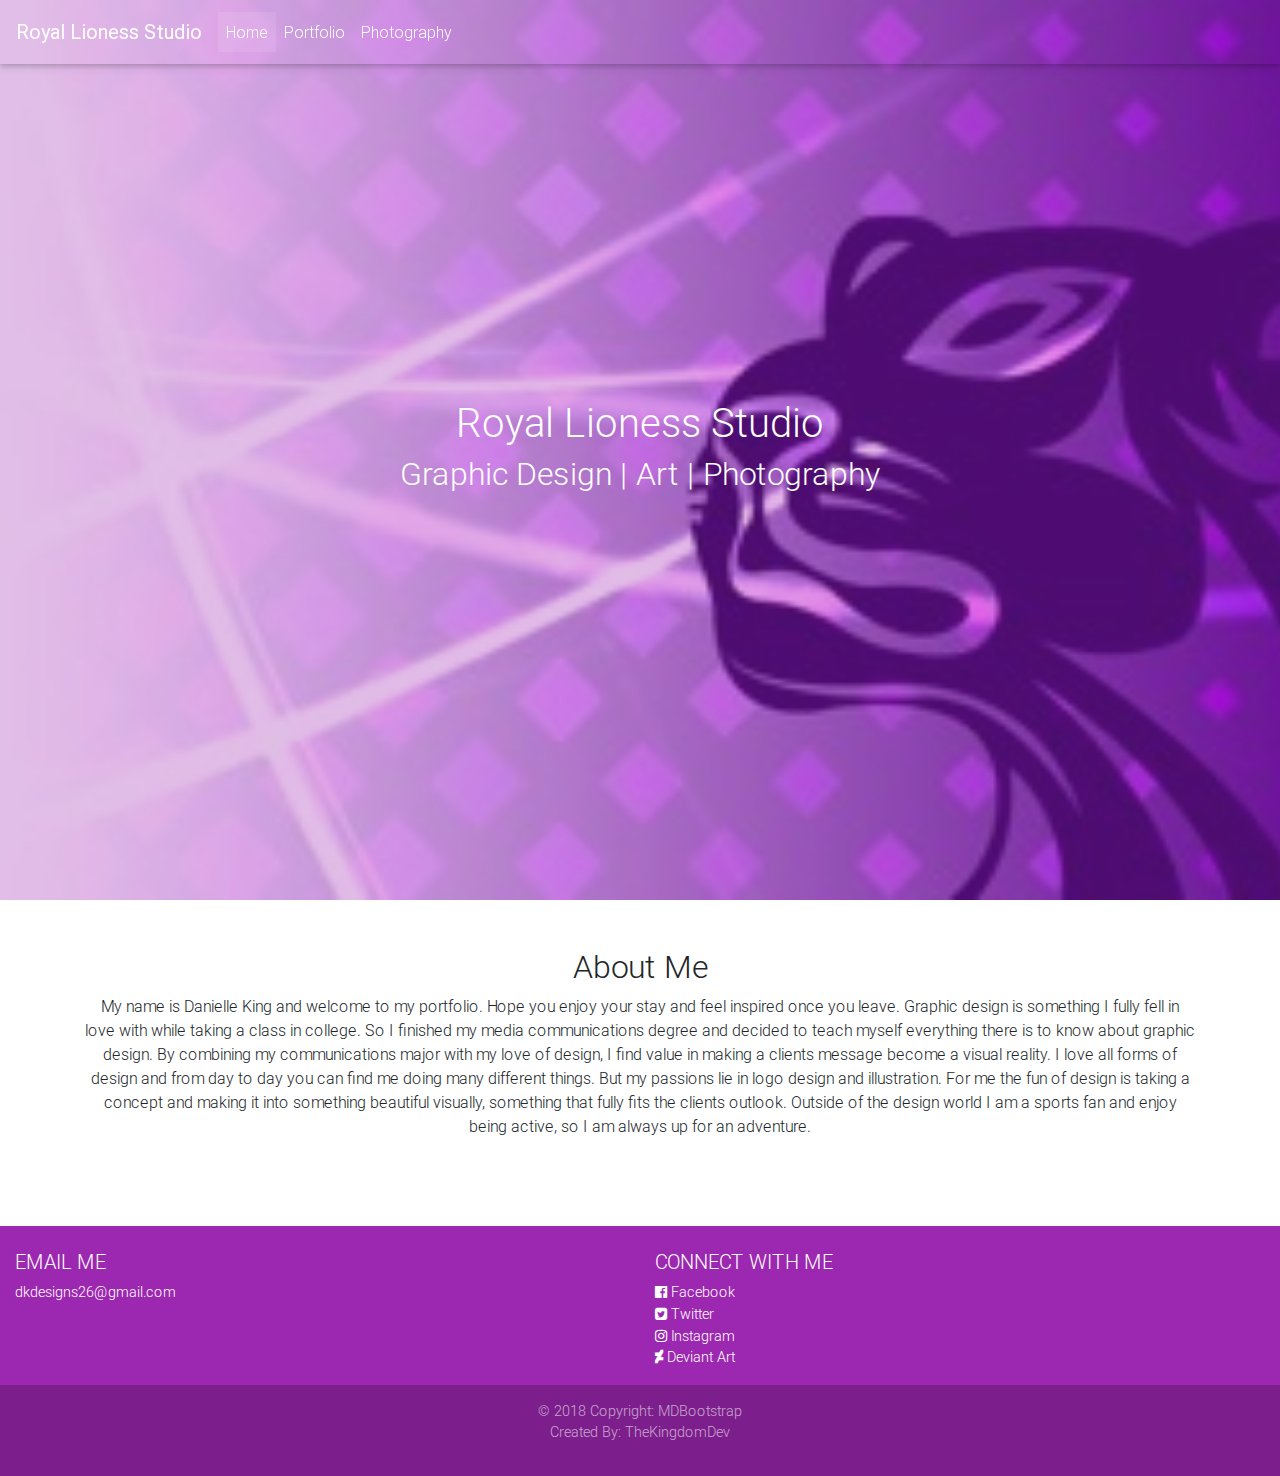
<file: index.html>
<!DOCTYPE html>
<html lang="en">

<head>
    <meta charset="utf-8">
    <meta name="viewport" content="width=device-width, initial-scale=1, shrink-to-fit=no">
    <meta http-equiv="x-ua-compatible" content="ie=edge">
    <title>Royal Lioness Studio</title>
    <!-- Font Awesome -->
    <link rel="stylesheet" href="https://maxcdn.bootstrapcdn.com/font-awesome/4.7.0/css/font-awesome.min.css">
    <!-- Bootstrap core CSS -->
    <link href="css/bootstrap.min.css" rel="stylesheet">
    <!-- Material Design Bootstrap -->
    <link href="css/mdb.min.css" rel="stylesheet">
    <!-- Your custom styles (optional) -->
    <link href="css/style.css" rel="stylesheet">
</head>

<body>

<html lang="en" class="full-height">
        
        <!--Main Navigation-->
        <header>
        
            <nav class="navbar fixed-top navbar-expand-lg navbar-dark scrolling-navbar">
                <a class="navbar-brand" href="index.html"><strong>Royal Lioness Studio</strong></a>
                <button class="navbar-toggler" type="button" data-toggle="collapse" data-target="#navbarSupportedContent" aria-controls="navbarSupportedContent" aria-expanded="false" aria-label="Toggle navigation">
                    <span class="navbar-toggler-icon"></span>
                </button>
                <div class="collapse navbar-collapse" id="navbarSupportedContent">
                    <ul class="navbar-nav mr-auto">
                        <li class="nav-item active">
                            <a class="nav-link" href="index.html">Home</a>
                        </li>
                        <li class="nav-item">
                            <a class="nav-link" href="portfolio.html">Portfolio</a>
                        </li>
                        <li class="nav-item">
                            <a class="nav-link" href="photography.html">Photography</a>
                        </li>
                    </ul>
                </div>
            </nav>
        
            <div class="view intro-2" style="">
                <div class="full-bg-img">
                    <div class="mask rgba-purple-light flex-center">
                        <div class="container text-center white-text wow fadeInUp">
                            <h1>Royal Lioness Studio</h1>
                            <h2>Graphic Design | Art | Photography</h2>
                        </div>
                    </div>
                </div>
            </div>
        
        </header>
        <!--Main Navigation-->
        
        <!--Main Layout-->
        <main class="text-center py-5">
        
            <div class="container">
                <div class="row">
                    <div class="col-md-12">
                        <h2>About Me</h2>

                        <p class='about-body'>My name is Danielle King and welcome to my portfolio. Hope you enjoy your stay and feel inspired once you leave. Graphic design is something I fully fell in love with while taking a class in college. So I finished my media communications degree and decided to teach myself everything there is to know about graphic design. By combining my communications major with my love of design, I find value in making a clients message become a visual reality. I love all forms of design and from day to day you can find me doing many different things. But my passions lie in logo design and illustration. For me the fun of design is taking a concept and making it into something beautiful visually, something that fully fits the clients outlook. Outside of the design world I am a sports fan and enjoy being active, so I am always up for an adventure. </p>
        
                    </div>
                </div>
            </div>
        
        </main>
        <!--Main Layout-->


<!--Footer-->
<footer class="page-footer font-small purple pt-4 mt-4">
        
            <!--Footer Links-->
            <div class="container-fluid text-center text-md-left">
                <div class="row">
        
                    <!--First column-->
                    <div class="col-md-6">
                        <h5 class="text-uppercase">Email Me</h5>
                        <p>dkdesigns26@gmail.com</p>
                    </div>
                    <!--/.First column-->
        
                    <!--Second column-->
                    <div class="col-md-6">
                        <h5 class="text-uppercase">Connect With Me</h5>
                        <ul class="list-unstyled">
                            <li>
                                <i class="fa fa-facebook-official" aria-hidden="true"></i>
                                <a href="#!">Facebook</a>
                            </li>
                            <li>
                                <i class="fa fa-twitter-square" aria-hidden="true"></i>
                                <a href="#!">Twitter</a>
                            </li>
                            <li>
                                <i class="fa fa-instagram" aria-hidden="true"></i>
                                <a href="#!">Instagram</a>
                            </li>
                            <li>
                                <i class="fa fa-deviantart" aria-hidden="true"></i>
                                <a href="#!">Deviant Art</a>
                            </li>
                        </ul>
                    </div>
                    <!--/.Second column-->
                </div>
            </div>
            <!--/.Footer Links-->
        
            <!--Copyright-->
            <div class="footer-copyright py-3 text-center">
                    © 2018 Copyright: MDBootstrap
                    <p>Created By: TheKingdomDev</p>
                </div>
            <!--/.Copyright-->
        
        </footer>
        <!--/.Footer-->
                              
        

    <!-- SCRIPTS -->
    <!-- JQuery -->
    <script type="text/javascript" src="js/jquery-3.2.1.min.js"></script>
    <!-- Bootstrap tooltips -->
    <script type="text/javascript" src="js/popper.min.js"></script>
    <!-- Bootstrap core JavaScript -->
    <script type="text/javascript" src="js/bootstrap.min.js"></script>
    <!-- MDB core JavaScript -->
    <script type="text/javascript" src="js/mdb.min.js"></script>
</body>

</html>
</file>
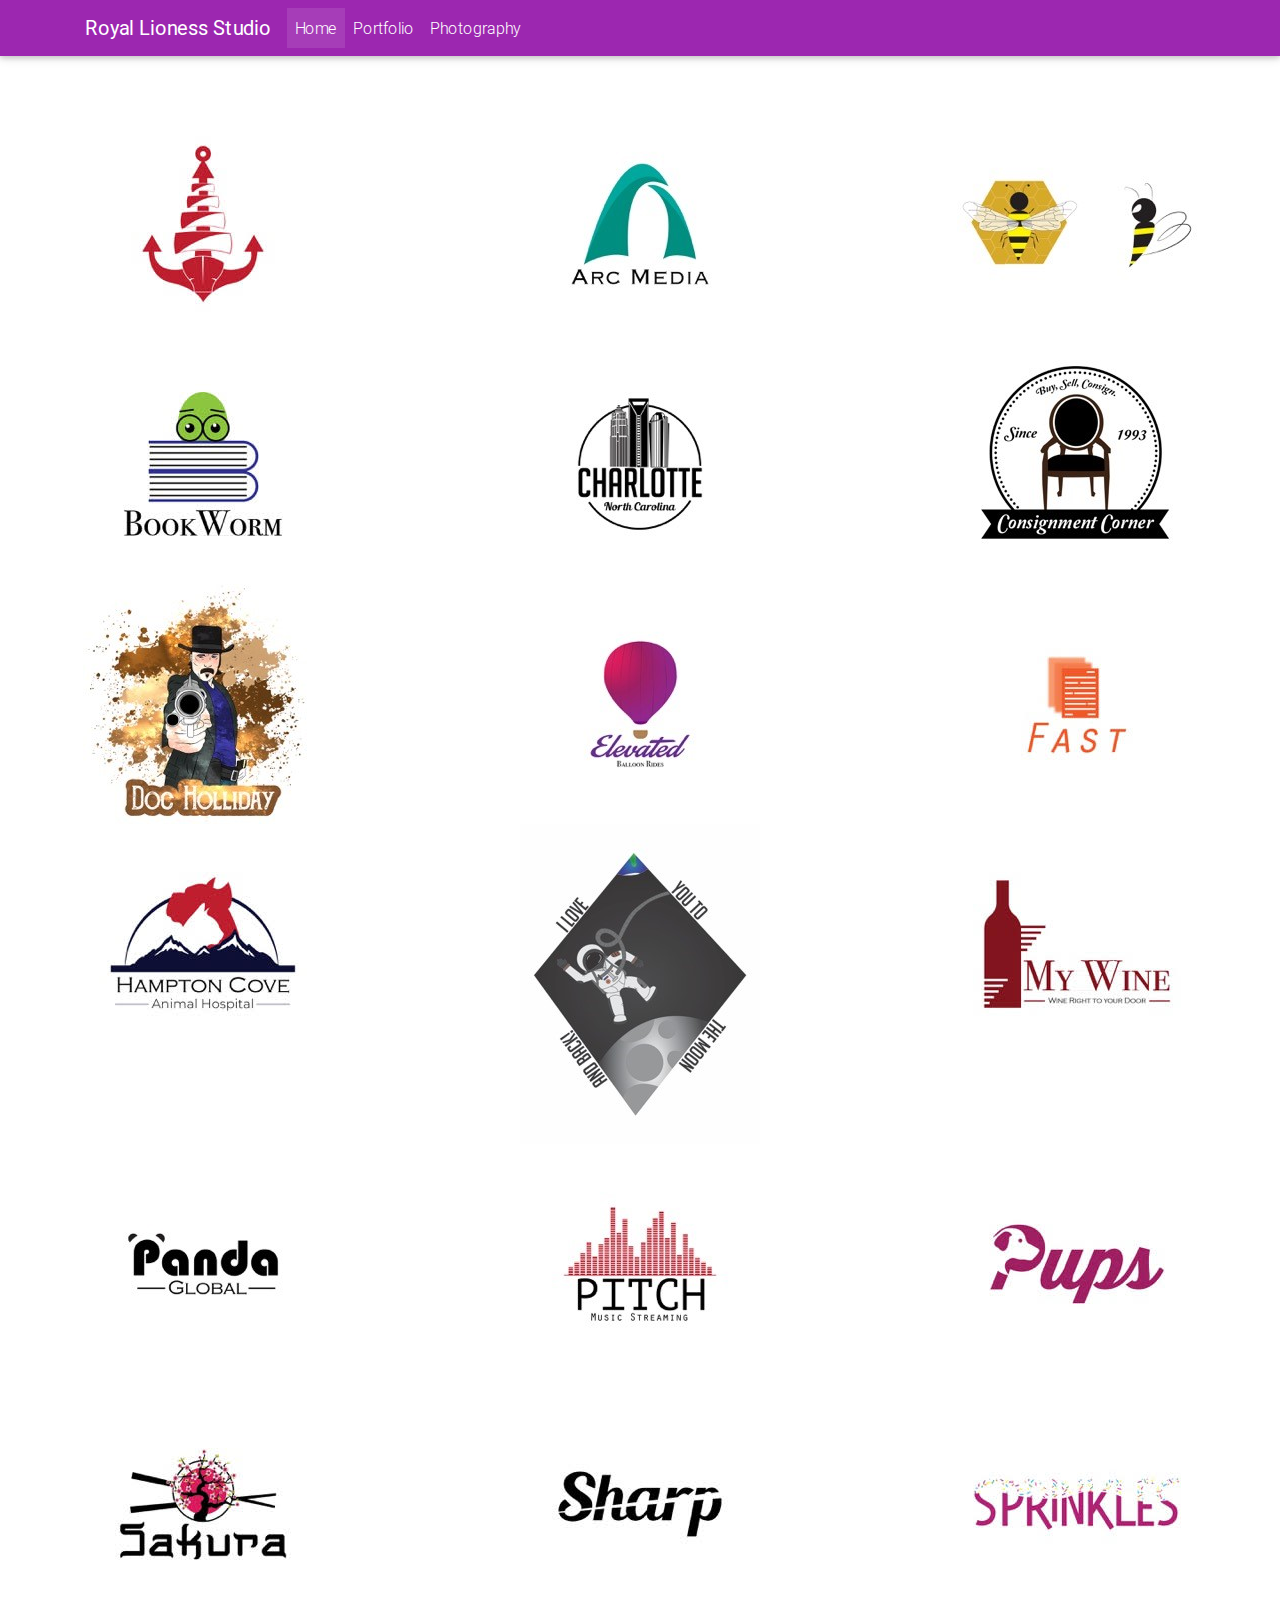
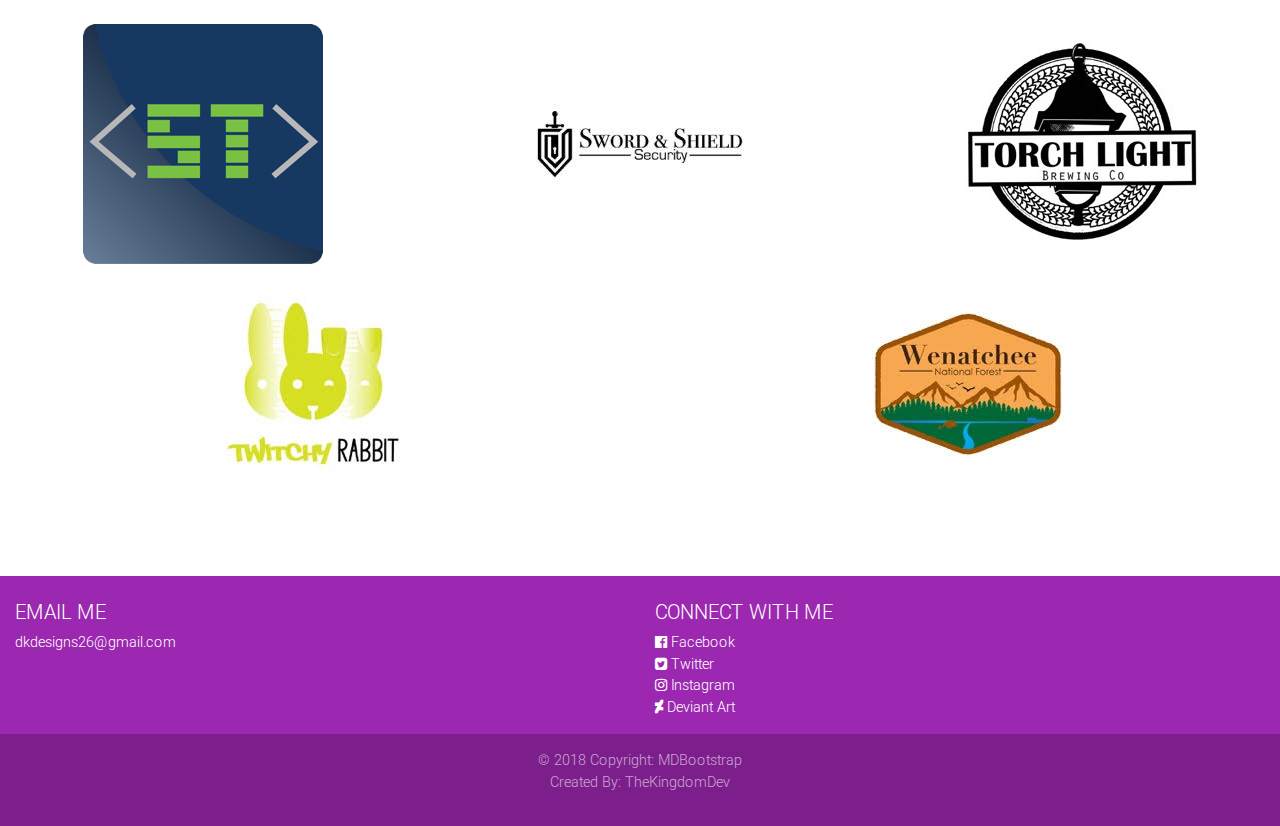
<file: portfolio.html>
<!DOCTYPE html>
<html lang="en">

<head>
    <meta charset="utf-8">
    <meta name="viewport" content="width=device-width, initial-scale=1, shrink-to-fit=no">
    <meta http-equiv="x-ua-compatible" content="ie=edge">
    <title>Royal Lioness Studio</title>
    <!-- Font Awesome -->
    <link rel="stylesheet" href="https://maxcdn.bootstrapcdn.com/font-awesome/4.7.0/css/font-awesome.min.css">
    <!-- Bootstrap core CSS -->
    <link href="css/bootstrap.min.css" rel="stylesheet">
    <!-- Material Design Bootstrap -->
    <link href="css/mdb.min.css" rel="stylesheet">
    <!-- Your custom styles (optional) -->
    <link href="css/style.css" rel="stylesheet">
</head>

<body>

<html lang="en" class="full-height">
        
        <!--Main Navigation-->
        <nav class="navbar navbar-expand-lg navbar-dark purple">
            <div class="container">
                <a class="navbar-brand" href="index.html"><strong>Royal Lioness Studio</strong></a>
                <button class="navbar-toggler" type="button" data-toggle="collapse" data-target="#navbarSupportedContent" aria-controls="navbarSupportedContent" aria-expanded="false" aria-label="Toggle navigation">
                    <span class="navbar-toggler-icon"></span>
                </button>
                <div class="collapse navbar-collapse" id="navbarSupportedContent">
                    <ul class="navbar-nav mr-auto">
                        <li class="nav-item active">
                            <a class="nav-link" href="index.html">Home</a>
                        </li>
                        <li class="nav-item">
                            <a class="nav-link" href="portfolio.html">Portfolio <span class="sr-only">(current)</span></a>
                        </li>
                        <li class="nav-item">
                            <a class="nav-link" href="photography.html">Photography</a>
                        </li>
                    </ul>
                </div>
            </div>
        </nav>
    <!--Main Navigation-->
        
        <!--Main Layout-->
        <main class="text-center py-5">
            <div class="row">
                <div class="col-md-4"><img src="img/royallionessimages/anchor.jpg" alt="anchor"></div>
                <div class="col-md-4"><img src="img/royallionessimages/arcmedia.png" alt="arcmedia"></div>
                <div class="col-md-4"><img src="img/royallionessimages/bee.png" alt="bee"></div>
            </div>
            <div class="row">
                <div class="col-md-4"><img src="img/royallionessimages/bookworm.jpg" alt="bookworm"></div>
                <div class="col-md-4"><img src="img/royallionessimages/clt.png" alt="clt"></div>
                <div class="col-md-4"><img src="img/royallionessimages/consignmentcorner.png" alt="consignmentcorner"></div>
            </div>
            <div class="row">
                <div class="col-md-4"><img src="img/royallionessimages/docholliday.png" alt="docholiday"></div>
                <div class="col-md-4"><img src="img/royallionessimages/elevated.png" alt="elevated"></div>
                <div class="col-md-4"><img src="img/royallionessimages/fast.jpg" alt="fast"></div>
            </div>
            <div class="row">
                <div class="col-md-4"><img src="img/royallionessimages/hamptoncove.jpg" alt="hamptoncove"></div>
                <div class="col-md-4"><img src="img/royallionessimages/moon.png" alt="moon"></div>
                <div class="col-md-4"><img src="img/royallionessimages/mywine.jpg" alt="mywine"></div>
            </div>
            <div class="row">
                <div class="col-md-4"><img src="img/royallionessimages/panda.png" alt="panda"></div>
                <div class="col-md-4"><img src="img/royallionessimages/pitch.png" alt="pitch"></div>
                <div class="col-md-4"><img src="img/royallionessimages/pups.jpg" alt="pups"></div>
            </div>
            <div class="row">
                <div class="col-md-4"><img src="img/royallionessimages/sakura.jpg" alt="sakura"></div>
                <div class="col-md-4"><img src="img/royallionessimages/sharp.jpg" alt="sharp"></div>
                <div class="col-md-4"><img src="img/royallionessimages/sprinkles.jpg" alt="sprinkles"></div>
            </div>
            <div class="row">
                <div class="col-md-4"><img src="img/royallionessimages/stackteam.png" alt="stackteam"></div>
                <div class="col-md-4"><img src="img/royallionessimages/sword.jpg" alt="sword"></div>
                <div class="col-md-4"><img src="img/royallionessimages/torchlight.png" alt="torchlight"></div>
            </div>
            <div class="row">
                <div class="col-md-6"><img src="img/royallionessimages/twitchy.jpg" alt="twitchy"></div>
                <div class="col-md-6"><img src="img/royallionessimages/wenatchee.jpg" alt="wenatchee"></div>
        </main>
        <!--Main Layout-->

        <!-- Modals -->
        <div class="modal fade" id="exampleModal" tabindex="-1" role="dialog" aria-labelledby="exampleModalLabel" aria-hidden="true">
            <div class="modal-dialog" role="document">
                <div class="modal-content">
                    <div class="modal-header">
                        <h5 class="modal-title" id="exampleModalLabel">Anchor</h5>
                        <button type="button" class="close" data-dismiss="modal" aria-label="Close">
                            <span aria-hidden="true">&times;</span>
                        </button>
                    </div>
                    <div class="modal-body">
                        Anchor Info
                    </div>
                    <div class="modal-footer">
                        <button type="button" class="btn btn-secondary" data-dismiss="modal">Close</button>
                    </div>
                </div>
            </div>
        </div>
        <!-- End Modals -->


<!--Footer-->
<footer class="page-footer font-small purple pt-4 mt-4">
        
            <!--Footer Links-->
            <div class="container-fluid text-center text-md-left">
                <div class="row">
        
                    <!--First column-->
                    <div class="col-md-6">
                        <h5 class="text-uppercase">Email Me</h5>
                        <p>dkdesigns26@gmail.com</p>
                    </div>
                    <!--/.First column-->
        
                    <!--Second column-->
                    <div class="col-md-6">
                        <h5 class="text-uppercase">Connect With Me</h5>
                        <ul class="list-unstyled">
                            <li>
                                <i class="fa fa-facebook-official" aria-hidden="true"></i>
                                <a href="#!">Facebook</a>
                            </li>
                            <li>
                                <i class="fa fa-twitter-square" aria-hidden="true"></i>
                                <a href="#!">Twitter</a>
                            </li>
                            <li>
                                <i class="fa fa-instagram" aria-hidden="true"></i>
                                <a href="#!">Instagram</a>
                            </li>
                            <li>
                                <i class="fa fa-deviantart" aria-hidden="true"></i>
                                <a href="#!">Deviant Art</a>
                            </li>
                        </ul>
                    </div>
                    <!--/.Second column-->
                </div>
            </div>
            <!--/.Footer Links-->
        
            <!--Copyright-->
            <div class="footer-copyright py-3 text-center">
                © 2018 Copyright: MDBootstrap
                <p>Created By: TheKingdomDev</p>
            </div>
            <!--/.Copyright-->
        
        </footer>
        <!--/.Footer-->
                              
        

    <!-- SCRIPTS -->
    <!-- JQuery -->
    <script type="text/javascript" src="js/jquery-3.2.1.min.js"></script>
    <!-- Bootstrap tooltips -->
    <script type="text/javascript" src="js/popper.min.js"></script>
    <!-- Bootstrap core JavaScript -->
    <script type="text/javascript" src="js/bootstrap.min.js"></script>
    <!-- MDB core JavaScript -->
    <script type="text/javascript" src="js/mdb.min.js"></script>
</body>

</html>
</file>
<file: css/style.css>
.view {
  background: url("../img/royallionessimages/header.jpeg")no-repeat center center;
  background-size: cover;
}
.btn {
  padding: .34rem 1.14rem;
  border-radius: 18px;
}
  
.navbar {
  background-color: transparent;
}

.top-nav-collapse {
  background-color: rgb(158, 59, 216);
}

@media only screen and (max-width: 768px) {
  .navbar {
    background-color: rgb(158, 59, 216);
  }
}
</file>
